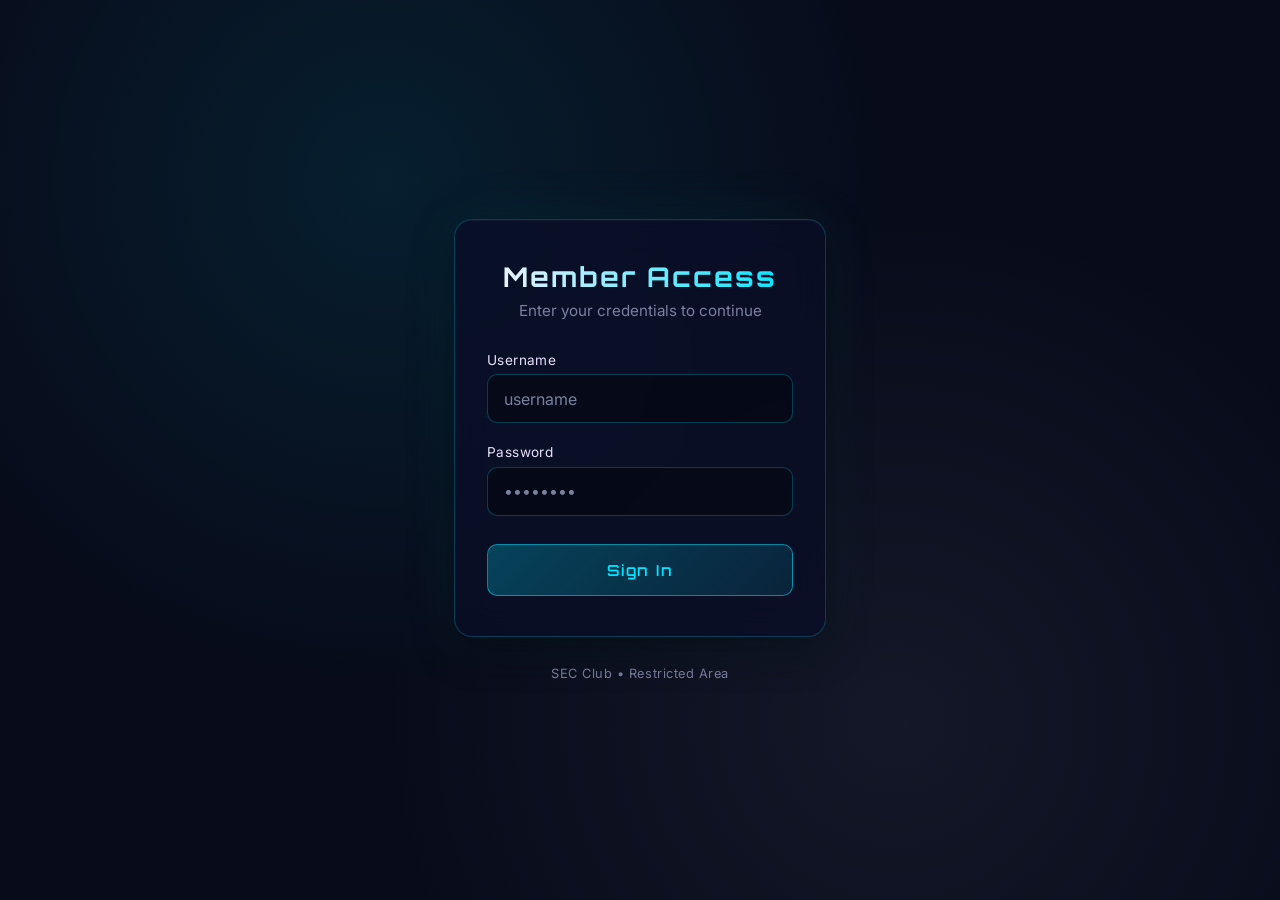
<file: index.html>
<!DOCTYPE html>
<html lang="en">
<head>
    <meta charset="UTF-8">
    <meta name="viewport" content="width=device-width, initial-scale=1.0">
    <title>SEC Club — Member Access</title>
    <link rel="stylesheet" href="/static/style.css">
</head>
<body>
    <div class="bg-glow"></div>

    <div class="container">
        <div class="card">
            <h1>Member Access</h1>
            <p class="subtitle">Enter your credentials to continue</p>

            <form id="loginForm" method="POST" action="/login">
                <div class="field">
                    <label for="username">Username</label>
                    <input type="text" id="username" name="username" placeholder="username" required autocomplete="off">
                </div>
                <div class="field">
                    <label for="password">Password</label>
                    <input type="password" id="password" name="password" placeholder="••••••••" required>
                </div>
                <button type="submit">Sign In</button>
            </form>

            <p id="error" class="error" style="display:none;"></p>
        </div>

        <p class="footer-note">SEC Club • Restricted Area</p>
    </div>

    <!-- Authentication logic -->
    <script src="/static/auth.js"></script>
</body>
</html>
</file>
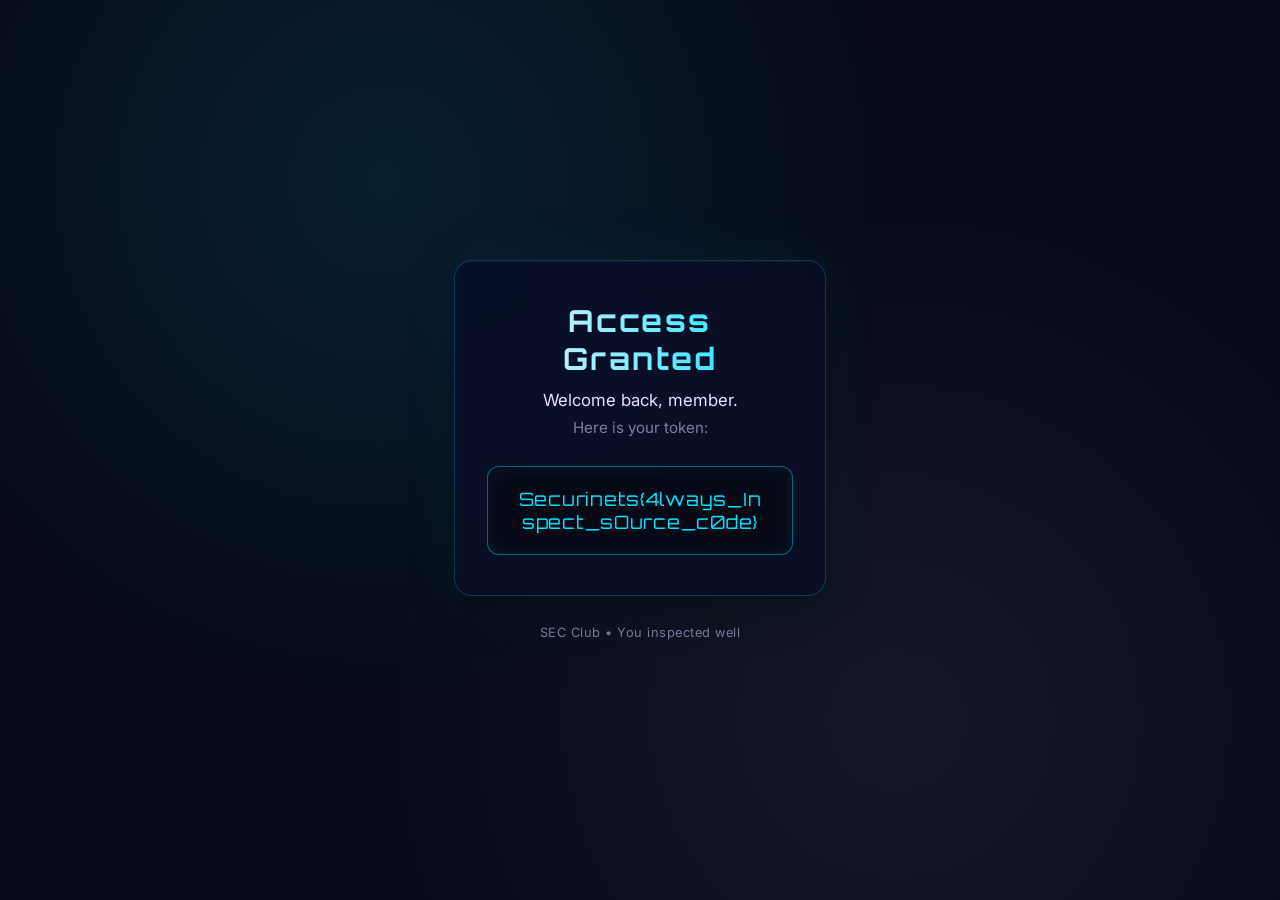
<file: success.html>
<!DOCTYPE html>
<html lang="en">
<head>
    <meta charset="UTF-8">
    <meta name="viewport" content="width=device-width, initial-scale=1.0">
    <title>SEC Club — Access Granted</title>
    <link rel="stylesheet" href="/static/style.css">
</head>
<body>
    <div class="bg-glow"></div>

    <div class="container">
        <div class="card flag-card">
            <h1>Access Granted</h1>
            <p class="success-msg">Welcome back, member.</p>
            <p style="color: var(--muted); font-size: 0.95rem;">Here is your token:</p>

            <div class="flag-box">
                Securinets{4lways_Inspect_sOurce_c0de}
            </div>
        </div>

        <p class="footer-note">SEC Club • You inspected well</p>
    </div>
</body>
</html>
</file>
<file: static/style.css>
@import url('https://fonts.googleapis.com/css2?family=Orbitron:wght@400;600;700&family=Inter:wght@300;400;500;600&display=swap');

:root {
    --navy: #070b1a;
    --deep: #0a0e27;
    --cyan: #00e5ff;
    --cyan-dim: rgba(0, 229, 255, 0.15);
    --lavender: #e8e0ff;
    --white: #f5f3ff;
    --muted: #7a80a0;
    --error: #ff4d6d;
}

* {
    margin: 0;
    padding: 0;
    box-sizing: border-box;
}

body {
    font-family: 'Inter', sans-serif;
    background: var(--navy);
    color: var(--white);
    min-height: 100vh;
    display: flex;
    align-items: center;
    justify-content: center;
    overflow: hidden;
    position: relative;
}

.bg-glow {
    position: absolute;
    inset: 0;
    background:
        radial-gradient(circle at 30% 20%, rgba(0, 229, 255, 0.09) 0%, transparent 45%),
        radial-gradient(circle at 70% 80%, rgba(232, 224, 255, 0.06) 0%, transparent 45%);
    pointer-events: none;
}

.container {
    position: relative;
    z-index: 1;
    width: 100%;
    max-width: 420px;
    padding: 1.5rem;
}

.card {
    background: rgba(10, 14, 39, 0.75);
    border: 1px solid rgba(0, 229, 255, 0.22);
    border-radius: 18px;
    padding: 2.5rem 2rem;
    backdrop-filter: blur(16px);
    box-shadow:
        0 12px 40px rgba(0, 0, 0, 0.45),
        0 0 60px rgba(0, 229, 255, 0.08),
        inset 0 1px 0 rgba(255, 255, 255, 0.04);
}

h1 {
    font-family: 'Orbitron', sans-serif;
    font-size: 1.7rem;
    font-weight: 700;
    letter-spacing: 0.08em;
    text-align: center;
    background: linear-gradient(90deg, var(--white), var(--cyan));
    -webkit-background-clip: text;
    -webkit-text-fill-color: transparent;
    background-clip: text;
    margin-bottom: 0.4rem;
}

.subtitle {
    text-align: center;
    color: var(--muted);
    font-size: 0.95rem;
    margin-bottom: 2rem;
}

.field {
    margin-bottom: 1.3rem;
}

label {
    display: block;
    font-size: 0.85rem;
    color: var(--lavender);
    margin-bottom: 0.4rem;
    letter-spacing: 0.03em;
}

input {
    width: 100%;
    padding: 0.85rem 1rem;
    background: rgba(0, 0, 0, 0.35);
    border: 1px solid rgba(0, 229, 255, 0.25);
    border-radius: 10px;
    color: var(--white);
    font-size: 1rem;
    font-family: inherit;
    transition: border-color 0.2s, box-shadow 0.2s;
    outline: none;
}

input::placeholder {
    color: var(--muted);
}

input:focus {
    border-color: var(--cyan);
    box-shadow: 0 0 0 3px var(--cyan-dim);
}

button {
    width: 100%;
    margin-top: 0.5rem;
    padding: 0.95rem;
    background: linear-gradient(135deg, rgba(0, 229, 255, 0.25), rgba(0, 229, 255, 0.1));
    border: 1px solid rgba(0, 229, 255, 0.5);
    border-radius: 10px;
    color: var(--cyan);
    font-family: 'Orbitron', sans-serif;
    font-size: 0.95rem;
    font-weight: 600;
    letter-spacing: 0.1em;
    cursor: pointer;
    transition: all 0.25s ease;
}

button:hover {
    background: linear-gradient(135deg, rgba(0, 229, 255, 0.4), rgba(0, 229, 255, 0.2));
    box-shadow: 0 0 25px rgba(0, 229, 255, 0.3);
    transform: translateY(-1px);
}

button:active {
    transform: translateY(0);
}

.error {
    margin-top: 1.2rem;
    text-align: center;
    color: var(--error);
    font-size: 0.9rem;
}

.footer-note {
    text-align: center;
    margin-top: 1.8rem;
    color: var(--muted);
    font-size: 0.8rem;
    letter-spacing: 0.04em;
}

/* Success page */
.flag-card {
    text-align: center;
}

.flag-card h1 {
    font-size: 1.9rem;
    margin-bottom: 0.8rem;
}

.flag-box {
    margin-top: 1.8rem;
    padding: 1.3rem 1.5rem;
    background: rgba(0, 0, 0, 0.4);
    border: 1px solid rgba(0, 229, 255, 0.45);
    border-radius: 12px;
    font-family: 'Orbitron', monospace;
    font-size: 1.15rem;
    color: var(--cyan);
    letter-spacing: 0.04em;
    word-break: break-all;
    box-shadow: inset 0 0 20px rgba(0, 229, 255, 0.08);
}

.success-msg {
    color: var(--lavender);
    font-size: 1.05rem;
    margin-bottom: 0.5rem;
}
</file>
